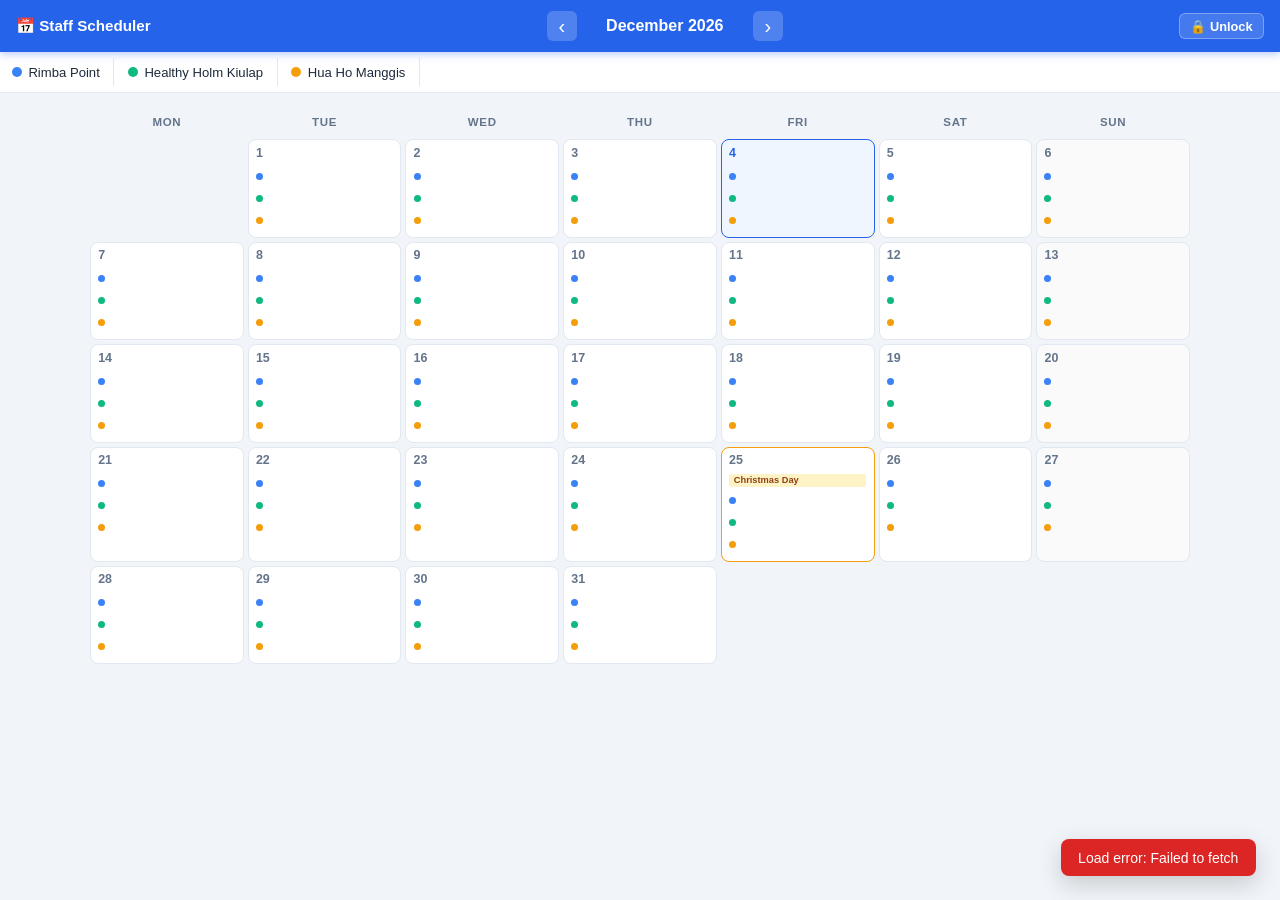
<file: index.html>
<!DOCTYPE html>
<html lang="en">
<head>
  <meta charset="UTF-8">
  <meta name="viewport" content="width=device-width, initial-scale=1.0">
  <title>Staff Scheduler</title>
  <link rel="stylesheet" href="css/style.css?v=20">
</head>
<body>

  <!-- ── Header ── -->
  <header class="app-header">
    <span class="app-title">📅 Staff Scheduler</span>
    <div class="month-nav">
      <button class="nav-btn" id="prevBtn">&#8249;</button>
      <span class="month-label" id="monthLabel"></span>
      <button class="nav-btn" id="nextBtn">&#8250;</button>
    </div>
    <div class="header-right">
      <button class="hdr-btn" id="settingsBtn" style="display:none" onclick="openSettings()">⚙️</button>
      <button class="hdr-btn" id="saveBtn"     style="display:none" onclick="saveData()">💾 Save</button>
      <button class="hdr-btn" id="lockBtn">🔒 Unlock</button>
    </div>
  </header>

  <!-- ── Branch tabs ── -->
  <div class="branch-bar">
    <div class="branch-tabs" id="branchTabs"></div>
  </div>

  <!-- ── Calendar ── -->
  <main>
    <div class="cal-grid" id="calGrid"></div>
  </main>

  <!-- ── Day modal ── -->
  <div class="overlay hidden" id="dayOverlay">
    <div class="sheet">
      <div class="sheet-header">
        <h2 id="dayTitle">—</h2>
        <button class="close-btn" onclick="closeDay()">✕</button>
      </div>
      <div class="sheet-body" id="dayBody"></div>
    </div>
  </div>

  <!-- ── Auth modal ── -->
  <div class="overlay hidden" id="authOverlay">
    <div class="modal-sm">
      <div class="sheet-header">
        <h2>Unlock Editing</h2>
        <button class="close-btn" onclick="closeModal('authOverlay')">✕</button>
      </div>
      <div style="padding:1.25rem">
        <input type="password" id="pwInput" class="input" placeholder="Enter password"
               onkeydown="if(event.key==='Enter')submitPassword()">
        <p class="pw-error hidden" id="pwError">Incorrect password.</p>
        <button class="btn btn-primary" style="width:100%;margin-top:0.75rem" onclick="submitPassword()">Unlock</button>
      </div>
    </div>
  </div>

  <!-- ── Settings modal ── -->
  <div class="overlay hidden" id="settingsOverlay">
    <div class="modal-lg">
      <div class="sheet-header">
        <h2>⚙️ Settings</h2>
        <button class="close-btn" onclick="closeModal('settingsOverlay')">✕</button>
      </div>
      <div id="settingsBody" style="padding:1.25rem"></div>
    </div>
  </div>

  <div class="toast hidden" id="toast"></div>
  <script src="js/app.js?v=17"></script>
</body>
</html>
</file>
<file: css/style.css>
/* ── Variables & Reset ── */
:root {
  --primary:       #2563eb;
  --primary-light: #eff6ff;
  --amber:         #d97706;
  --amber-light:   #fffbeb;
  --danger:        #dc2626;
  --bg:            #f1f5f9;
  --card:          #ffffff;
  --border:        #e2e8f0;
  --text:          #1e293b;
  --muted:         #64748b;
  --radius:        8px;
}
* { box-sizing: border-box; margin: 0; padding: 0; }
body { font-family: -apple-system, BlinkMacSystemFont, 'Segoe UI', Roboto, sans-serif; background: var(--bg); color: var(--text); min-height: 100vh; }

/* ── App header ── */
.app-header {
  background: var(--primary); color: white; height: 52px;
  padding: 0 1rem; display: flex; align-items: center; gap: 1rem;
  position: sticky; top: 0; z-index: 50;
  box-shadow: 0 2px 8px rgba(37,99,235,.35);
}
.app-title { font-weight: 700; font-size: .95rem; white-space: nowrap; }
.month-nav { display: flex; align-items: center; gap: .5rem; flex: 1; justify-content: center; }
.month-label { font-weight: 700; font-size: 1rem; min-width: 160px; text-align: center; }
.nav-btn {
  background: rgba(255,255,255,.2); border: none; color: white;
  width: 30px; height: 30px; border-radius: 6px; font-size: 1.25rem;
  cursor: pointer; display: flex; align-items: center; justify-content: center; line-height: 1;
}
.nav-btn:hover { background: rgba(255,255,255,.35); }
.header-right { display: flex; align-items: center; gap: .4rem; }
.hdr-btn {
  background: rgba(255,255,255,.15); border: 1px solid rgba(255,255,255,.3);
  color: white; padding: .3rem .65rem; border-radius: 6px;
  cursor: pointer; font-size: .8rem; font-weight: 600; white-space: nowrap; transition: background .15s;
}
.hdr-btn:hover:not(:disabled) { background: rgba(255,255,255,.28); }
.hdr-btn:disabled { opacity: .6; cursor: not-allowed; }
.hdr-btn.dirty { background: rgba(251,191,36,.35); border-color: rgba(251,191,36,.6); }

/* ── Branch legend bar ── */
.branch-bar {
  background: white; border-bottom: 1px solid var(--border);
  padding: 0 .75rem; overflow-x: auto;
}
.branch-tabs { display: flex; align-items: center; flex-wrap: nowrap; gap: 0; min-height: 40px; }
.branch-legend {
  display: flex; align-items: center; gap: .4rem;
  padding: .4rem .85rem; font-size: .82rem; font-weight: 500; color: var(--text);
  border-right: 1px solid var(--border); white-space: nowrap; flex-shrink: 0;
}
.branch-legend:first-child { padding-left: 0; }
.legend-dot { width: 10px; height: 10px; border-radius: 50%; flex-shrink: 0; }

/* ── Branch add button (edit mode) ── */
.branch-del-btn {
  background: none; border: none; cursor: pointer;
  color: var(--muted); font-size: .95rem; line-height: 1;
  padding: 0 .1rem; margin-left: .15rem; border-radius: 3px; opacity: .5;
}
.branch-del-btn:hover { opacity: 1; color: var(--danger); }

.branch-add-wrap { display: flex; align-items: center; padding-left: .75rem; }
.branch-add-btn {
  background: none; border: none; cursor: pointer;
  color: var(--primary); font-size: .82rem; font-weight: 600;
  padding: .3rem .6rem; border-radius: 6px; transition: background .15s;
}
.branch-add-btn:hover { background: var(--primary-light); }
.branch-input-row { display: flex; align-items: center; gap: .3rem; padding: .3rem .5rem; }
.branch-input-row.hidden { display: none; }
.branch-input {
  padding: .3rem .6rem; border: 1px solid var(--border); border-radius: 6px;
  font-size: .875rem; width: 160px; outline: none;
}
.branch-input:focus { border-color: var(--primary); }
.branch-ok, .branch-cancel {
  background: none; border: none; cursor: pointer; font-size: 1rem; padding: .15rem .3rem; border-radius: 4px;
}
.branch-ok { color: var(--primary); }
.branch-ok:hover { background: var(--primary-light); }
.branch-cancel { color: var(--muted); }
.branch-cancel:hover { background: var(--bg); }

/* ── Calendar grid ── */
main { padding: 1rem; }
.cal-cell.glitch-blank .cal-branch-rows,
.cal-cell.glitch-blank .cal-leave-badge,
.cal-cell.glitch-blank .cal-event-badge,
.cal-cell.glitch-blank .cal-holiday-name { display: none; }
.cal-grid {
  display: grid; grid-template-columns: repeat(7, 1fr);
  gap: 4px; max-width: 1100px; margin: 0 auto;
}
.cal-hdr {
  text-align: center; padding: .45rem 0;
  font-size: .72rem; font-weight: 700;
  text-transform: uppercase; letter-spacing: .06em; color: var(--muted);
}
.cal-cell {
  background: white; border: 1px solid var(--border);
  border-radius: var(--radius); min-height: 96px; max-height: 180px;
  padding: .4rem .45rem; cursor: pointer; overflow: hidden;
  transition: border-color .15s, box-shadow .15s;
}
.cal-cell:hover { border-color: var(--primary); box-shadow: 0 0 0 2px rgba(37,99,235,.1); }
.cal-cell.empty { background: transparent; border-color: transparent; pointer-events: none; }
.cal-cell.today { border-color: var(--primary); background: var(--primary-light); }
.cal-cell.sunday { background: #fafafa; }
.cal-day-num {
  display: block; font-size: .78rem; font-weight: 700;
  color: var(--muted); margin-bottom: .25rem; line-height: 1;
}
.cal-cell.today .cal-day-num { color: var(--primary); }

/* per-branch rows inside a calendar cell */
.cal-branch-rows { display: flex; flex-direction: column; gap: 2px; }
.cal-branch-row { display: flex; align-items: center; gap: 3px; min-height: 20px; }
.b-dot { width: 7px; height: 7px; border-radius: 50%; flex-shrink: 0; }
.cal-chips { display: flex; flex-wrap: wrap; gap: 2px; }
.cal-chip {
  display: inline-block;
  padding: .1rem .35rem;
  border-radius: 8px;
  font-size: .62rem; font-weight: 600; line-height: 1.4;
  max-width: 72px; overflow: hidden; text-overflow: ellipsis; white-space: nowrap;
}
.cal-chip.am { background: #dbeafe; color: #1d4ed8; }
.cal-chip.pm { background: #fef3c7; color: #92400e; }

/* ── Holiday & leave calendar indicators ── */
.cal-cell-top { display: flex; align-items: center; justify-content: space-between; margin-bottom: .2rem; }
.cal-cell.holiday { border-color: #f59e0b; }
.cal-cell.holiday.today { border-color: var(--primary); }
.cal-holiday-name {
  font-size: .58rem; font-weight: 700; color: #92400e;
  background: #fef3c7; border-radius: 3px;
  padding: .1rem .3rem; margin-bottom: .2rem;
  white-space: nowrap; overflow: hidden; text-overflow: ellipsis;
}
.cal-leave-badge {
  font-size: .72rem; font-weight: 700; color: #7c3aed;
  background: #f5f3ff; border-radius: 10px;
  padding: .1rem .35rem; white-space: nowrap; flex-shrink: 0;
}

/* ── Day modal: holiday banner ── */
.day-holiday-banner {
  background: #fef3c7; border: 1px solid #f59e0b; border-radius: var(--radius);
  padding: .55rem .9rem; font-weight: 700; font-size: .9rem; color: #92400e;
  margin-bottom: .75rem;
}
.approx-note { font-size: .75rem; font-weight: 400; opacity: .75; }

/* ── Day modal: leave section ── */
.day-leave-section {
  display: flex; flex-direction: column; gap: .55rem;
  background: #f5f3ff; border-radius: var(--radius);
  padding: .65rem .9rem; margin-bottom: .75rem; border: 1px solid #ddd6fe;
}
.day-leave-header { display: flex; align-items: center; gap: .75rem; flex-wrap: wrap; }
.day-leave-label { font-size: 1rem; font-weight: 700; color: #7c3aed; white-space: nowrap; }
.day-leave-chips { display: flex; flex-wrap: wrap; gap: .35rem; align-items: center; }

/* Leave type tag inside chip */
.leave-type-tag {
  display: inline-block; font-size: .68rem; font-weight: 600;
  background: rgba(109,40,217,.13); color: #6d28d9;
  padding: .05rem .35rem; border-radius: 4px; margin-left: .2rem;
}

/* Leave add form */
.leave-add-form {
  display: flex; align-items: center; gap: .45rem; flex-wrap: wrap;
  padding-top: .5rem; border-top: 1px solid #ddd6fe;
}

/* Styled select for leave */
.leave-select {
  appearance: none; -webkit-appearance: none;
  background: white url("data:image/svg+xml,%3Csvg xmlns='http://www.w3.org/2000/svg' width='11' height='7' viewBox='0 0 11 7'%3E%3Cpath d='M1 1l4.5 4.5L10 1' stroke='%2364748b' stroke-width='1.5' fill='none' stroke-linecap='round' stroke-linejoin='round'/%3E%3C/svg%3E") no-repeat right .7rem center;
  border: 1px solid var(--border); border-radius: 8px;
  padding: .42rem 2rem .42rem .7rem;
  font-size: .875rem; color: var(--text);
  cursor: pointer; transition: border-color .15s, box-shadow .15s;
  min-width: 155px;
}
.leave-select:hover { border-color: #94a3b8; }
.leave-select:focus { outline: none; border-color: var(--primary); box-shadow: 0 0 0 2px rgba(37,99,235,.12); }

/* Leave chips */
.chip.leave { background: #f5f3ff; color: #7c3aed; }
.chip.on-leave { opacity: .6; text-decoration: line-through; }

/* ── Event row (below PM, full-width) ── */
.day-event-row {
  display: flex; align-items: flex-start; gap: .9rem;
  margin-top: .75rem;
  background: #f8fafc; border: 1px solid var(--border);
  border-radius: var(--radius); padding: .65rem .9rem;
}
.day-event-label {
  font-weight: 700; font-size: .875rem; color: var(--text);
  white-space: nowrap; padding-top: .2rem; min-width: 72px;
}
.day-event-cell { flex: 1; }
.event-input {
  width: 100%; min-height: 56px; resize: vertical;
  border: 1px solid var(--border); border-radius: 6px;
  padding: .45rem .65rem; font-size: .875rem; font-family: inherit;
  color: var(--text); outline: none; background: white; transition: border-color .15s;
}
.event-input:focus { border-color: var(--primary); box-shadow: 0 0 0 2px rgba(37,99,235,.12); }
.event-text { font-size: .875rem; color: var(--text); line-height: 1.5; white-space: pre-wrap; }

/* Calendar event badge */
.cal-event-badge {
  display: block; width: 100%;
  font-size: .58rem; font-weight: 600; color: #374151;
  background: #f3f4f6; border-radius: 3px;
  padding: .1rem .3rem; margin-bottom: .2rem;
  white-space: nowrap; overflow: hidden; text-overflow: ellipsis;
  box-sizing: border-box;
}

/* ── Overlays & Modals ── */
.overlay {
  position: fixed; inset: 0; background: rgba(0,0,0,.45);
  z-index: 100; overflow-y: auto;
  display: flex; align-items: flex-start; justify-content: center; padding: 1.5rem 1rem;
}
.overlay.hidden { display: none; }
.sheet {
  background: white; border-radius: 14px;
  width: 100%; max-width: 900px;
  box-shadow: 0 24px 64px rgba(0,0,0,.2); margin: auto;
}
.modal-sm {
  background: white; border-radius: 14px;
  width: 100%; max-width: 340px;
  box-shadow: 0 24px 64px rgba(0,0,0,.2); margin: auto;
}
.modal-lg {
  background: white; border-radius: 14px;
  width: 100%; max-width: 500px; max-height: 88vh; overflow-y: auto;
  box-shadow: 0 24px 64px rgba(0,0,0,.2); margin: auto;
}
.sheet-header {
  display: flex; align-items: center; justify-content: space-between;
  padding: .85rem 1.25rem; border-bottom: 1px solid var(--border);
}
.sheet-header h2 { font-size: 1rem; font-weight: 700; }
.close-btn {
  background: none; border: none; cursor: pointer;
  font-size: 1.1rem; color: var(--muted); padding: .2rem .4rem; border-radius: 4px;
}
.close-btn:hover { background: var(--bg); }
.sheet-body { padding: 1rem 1.25rem; overflow-x: auto; }

/* ── Day modal: all-branches grid ── */
.day-grid {
  display: grid;
  gap: 1px;
  background: var(--border);
  border: 1px solid var(--border);
  border-radius: var(--radius);
  overflow: hidden;
  min-width: 480px;
}
.day-col-hdr {
  background: #f8fafc; padding: .55rem .85rem;
  font-size: .78rem; font-weight: 700; color: var(--text);
  display: flex; align-items: center; gap: .4rem;
}
.day-shift-lbl {
  background: #f8fafc; padding: .65rem .85rem;
  font-size: .8rem; font-weight: 600; color: var(--muted);
  display: flex; align-items: center; gap: .4rem; white-space: nowrap;
}
.day-grid-cell {
  background: white; padding: .6rem .85rem;
  display: flex; flex-wrap: wrap; gap: .3rem; align-items: flex-start;
  min-height: 58px;
}

/* ── Staff chips inside day grid ── */
.chip {
  display: inline-flex; align-items: center; gap: .25rem;
  padding: .3rem .7rem; border-radius: 20px; font-size: .85rem; font-weight: 500;
}
.chip.am { background: #dbeafe; color: #1d4ed8; }
.chip.pm { background: #fef3c7; color: #92400e; }
.chip-x {
  background: none; border: none; cursor: pointer;
  font-size: 1rem; color: inherit; opacity: .55; padding: 0; line-height: 1;
}
.chip-x:hover { opacity: 1; }
.no-assign { color: var(--muted); font-size: .82rem; font-style: italic; align-self: center; }

/* ── Staff picker dropdown ── */
.picker-wrap { position: relative; }
.add-btn {
  background: var(--bg); border: 1.5px dashed var(--border);
  color: var(--primary); padding: .28rem .75rem; border-radius: 20px;
  font-size: .8rem; font-weight: 700; cursor: pointer; transition: all .15s; white-space: nowrap;
}
.add-btn:hover { background: var(--primary-light); border-color: var(--primary); }
.picker-dd {
  background: white; border: 1px solid var(--border); border-radius: var(--radius);
  box-shadow: 0 8px 24px rgba(0,0,0,.12);
  min-width: 180px; max-height: 210px; overflow-y: auto; z-index: 9999;
}
.picker-dd.hidden { display: none; }
.picker-item { padding: .55rem .9rem; font-size: .875rem; cursor: pointer; transition: background .1s; }
.picker-item:hover { background: var(--primary-light); color: var(--primary); }
.picker-empty { padding: .55rem .9rem; font-size: .82rem; color: var(--muted); font-style: italic; }

/* Floating / draggable picker (mobile & tablet) */
.picker-dd.picker-floating {
  width: min(340px, 92vw);
  max-height: 72vh;
  overflow: hidden;
  display: flex; flex-direction: column;
}
.picker-floating .picker-check-list { max-height: none; flex: 1 1 auto; }
.picker-handle {
  display: flex; align-items: center; justify-content: space-between;
  padding: .55rem .8rem; background: var(--primary); color: #fff;
  border-radius: var(--radius) var(--radius) 0 0;
  cursor: grab; user-select: none; touch-action: none; flex-shrink: 0;
}
.picker-handle:active { cursor: grabbing; }
.picker-handle-grip { font-size: .82rem; font-weight: 700; }
.picker-handle-close {
  background: rgba(255,255,255,.25); border: none; color: #fff;
  width: 40px; height: 40px; border-radius: 6px; cursor: pointer;
  font-size: 1.15rem; line-height: 1; flex-shrink: 0;
  display: flex; align-items: center; justify-content: center;
  touch-action: manipulation;
}
.picker-handle-close:hover { background: rgba(255,255,255,.4); }
.picker-float-close {
  margin: .4rem .5rem .55rem; padding: .7rem; flex-shrink: 0;
  background: #fee2e2; color: #b91c1c;
  border: 1px solid #fecaca; border-radius: 8px;
  font-size: .9rem; font-weight: 700; cursor: pointer;
  touch-action: manipulation;
}
.picker-float-close:hover { background: #fecaca; }
.picker-dd:not(.picker-floating) .picker-float-close { display: none; }

/* Multi-select checkboxes */
.picker-check-list { padding: .25rem 0; max-height: 200px; overflow-y: auto; -webkit-overflow-scrolling: touch; overscroll-behavior: contain; }
.picker-check-item {
  display: flex; align-items: center; gap: .55rem;
  padding: .45rem .9rem; font-size: .875rem; cursor: pointer; transition: background .1s;
}
.picker-check-item:hover { background: var(--primary-light); color: var(--primary); }
.picker-check-item input[type=checkbox] { accent-color: var(--primary); width: 15px; height: 15px; cursor: pointer; flex-shrink: 0; }
.picker-footer { padding: .4rem .7rem .55rem; border-top: 1px solid var(--border); }
.picker-add-btn {
  width: 100%; padding: .38rem; background: var(--primary); color: white;
  border: none; border-radius: 6px; font-size: .82rem; font-weight: 600;
  cursor: pointer; transition: background .15s;
}
.picker-add-btn:hover { background: #1d4ed8; }

/* ── Settings ── */
.settings-section { margin-bottom: .25rem; }
.settings-title { font-weight: 700; font-size: .875rem; margin-bottom: .75rem; padding-bottom: .5rem; border-bottom: 1px solid var(--border); }
.form-group { margin-bottom: .75rem; }
.form-row { display: flex; gap: .5rem; align-items: center; }
.label { display: block; font-size: .72rem; font-weight: 700; color: var(--muted); text-transform: uppercase; letter-spacing: .05em; margin-bottom: .3rem; }
.input { width: 100%; padding: .55rem .75rem; border: 1px solid var(--border); border-radius: var(--radius); font-size: .9rem; color: var(--text); }
.input:focus { outline: none; border-color: var(--primary); box-shadow: 0 0 0 2px rgba(37,99,235,.12); }
.hint { font-size: .8rem; color: var(--muted); margin-top: .35rem; line-height: 1.5; }
.hint code { background: #f1f5f9; padding: .1rem .3rem; border-radius: 4px; font-size: .78rem; }
.divider { border: none; border-top: 1px solid var(--border); margin: 1.25rem 0; }

/* ── Staff list ── */
.staff-item { display: flex; align-items: center; gap: .65rem; padding: .55rem 0; border-bottom: 1px solid var(--border); }
.staff-item:last-child { border-bottom: none; }
.staff-id { font-size: .72rem; font-family: monospace; background: #f1f5f9; padding: .15rem .4rem; border-radius: 4px; color: var(--muted); flex-shrink: 0; }
.staff-name { flex: 1; font-size: .875rem; font-weight: 500; }
.empty-state { color: var(--muted); font-size: .875rem; text-align: center; padding: .75rem 0; }
.staff-edit-input { flex: 1; padding: .4rem .6rem; }
.staff-edit-btn { background: var(--bg); color: var(--primary); border: 1px solid var(--border); }
.staff-edit-btn:hover:not(:disabled) { background: var(--primary-light); border-color: var(--primary); }
.staff-cancel-btn { background: var(--bg); color: var(--muted); border: 1px solid var(--border); }
.staff-cancel-btn:hover:not(:disabled) { background: #e2e8f0; }

/* ── Shift badge ── */
.shift-badge { display: inline-block; padding: .12rem .4rem; border-radius: 4px; font-size: .68rem; font-weight: 700; }
.shift-badge.am { background: #dbeafe; color: #1d4ed8; }
.shift-badge.pm { background: #fef3c7; color: #92400e; }

/* ── Buttons ── */
.btn { padding: .5rem 1rem; border: none; border-radius: var(--radius); cursor: pointer; font-size: .875rem; font-weight: 600; transition: all .15s; display: inline-flex; align-items: center; gap: .35rem; }
.btn:disabled { opacity: .6; cursor: not-allowed; }
.btn-primary { background: var(--primary); color: white; }
.btn-primary:hover:not(:disabled) { background: #1d4ed8; }
.btn-danger  { background: var(--danger); color: white; }
.btn-danger:hover  { background: #b91c1c; }
.btn-sm { padding: .3rem .65rem; font-size: .8rem; border-radius: 6px; }

/* ── Auth ── */
.pw-error { color: #ef4444; font-size: .82rem; margin-top: .4rem; }
.pw-error.hidden { display: none; }

/* ── Toast ── */
.toast {
  position: fixed; bottom: 1.5rem; right: 1.5rem;
  background: #1e293b; color: white;
  padding: .65rem 1.1rem; border-radius: var(--radius);
  font-size: .875rem; font-weight: 500;
  box-shadow: 0 8px 24px rgba(0,0,0,.18); z-index: 500;
  animation: toastIn .2s ease;
}
.toast.hidden { display: none; }
.toast.success { background: #059669; }
.toast.error   { background: #dc2626; }
@keyframes toastIn { from { transform: translateY(10px); opacity: 0; } to { transform: translateY(0); opacity: 1; } }

/* ── Responsive ── */
@media (max-width: 640px) {
  .app-title { display: none; }
  .month-label { min-width: 120px; font-size: .9rem; }
  .cal-cell { min-height: 72px; padding: .3rem; }
  .cal-chip { font-size: .5rem; max-width: 52px; padding: .05rem .2rem; }
  .cal-day-num { font-size: .7rem; }
  .b-dot { width: 5px; height: 5px; }
}
</file>
